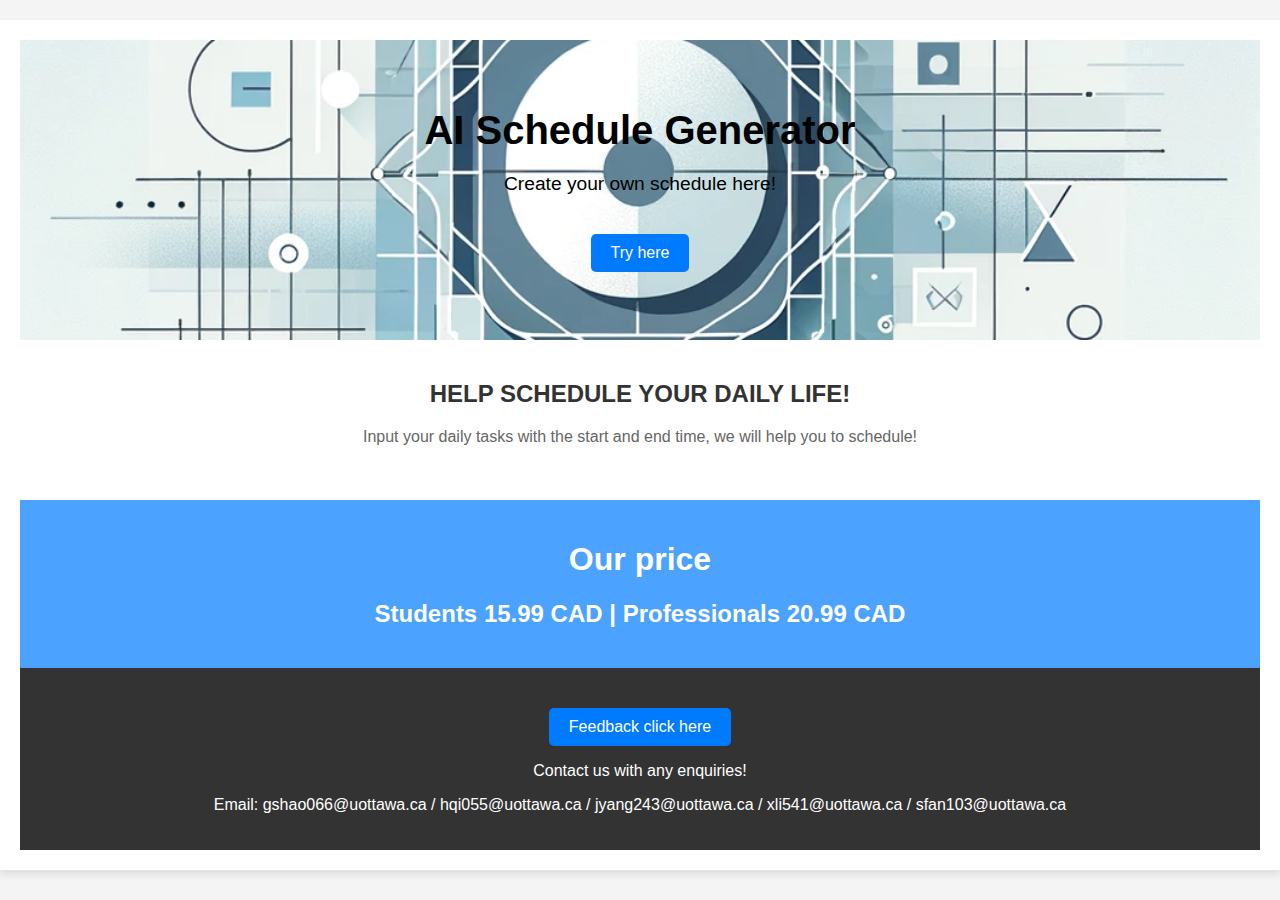
<file: Project_Web/index.html>
<!DOCTYPE html>
<html lang="zh">
<head>
    <meta charset="UTF-8">
    <meta name="viewport" content="width=device-width, initial-scale=1.0">
    <title>AI Schedule Generator</title>
    <style>
        body {
            font-family:'Trebuchet MS', 'Lucida Sans Unicode', 'Lucida Grande', 'Lucida Sans', Arial, sans-serif;
            margin: 0;
            background-color: #f4f4f4;
        }
        .container {
            max-width: 2000px;
            margin: 20px auto;
            padding: 20px;
            background-color: #fff;
            box-shadow: 0 4px 8px rgba(0, 0, 0, 0.1);
        }
        .header {
            background-image: url('./BG.webp');
            background-repeat: no-repeat;
            background-position: center center;
            background-size: cover;
            height: 300px;
            color: black;
            display: flex;
            align-items: center;
            justify-content: center;
            flex-direction: column;
        }
        .header h1 {
            margin: 0;
            font-size: 2.5em;
        }
        .header p {
            font-size: 1.2em;
        }
        .main {
            padding: 20px;
            text-align: center;
        }
        .main h2 {
            color: #333;
        }
        .main p {
            color: #666;
        }
        .price {
            background-color: #007bff;
            color: white;
            padding: 20px;
            text-align: center;
            opacity: 0.7;
        }
        .footer {
            background-color: #333;
            color: white;
            padding: 20px;
            text-align: center;
        }
        .button {
            display: inline-block;
            padding: 10px 20px;
            margin-top: 20px;
            background-color: #007bff;
            color: white;
            text-decoration: none;
            border-radius: 5px;
        }
    </style>
</head>
<body>
    <div class="container">
        <div class="header">
            <h1>AI Schedule Generator</h1>
            <p>Create your own schedule here!</p>
            <a href="./index1.html" class="button">Try here</a>
        </div>
        <div class="main">
            <h2>HELP SCHEDULE YOUR DAILY LIFE!</h2>
            <p>Input your daily tasks with the start and end time, we will help you to schedule!</p>
            <br>
        </div>
        <div class = "price">
            <h1>Our price</h1>
            <h2>Students 15.99 CAD | Professionals 20.99 CAD</h2>
        </div>
        <div class="footer">
            <a href="./index2.html" class="button">Feedback click here</a>
            <p>Contact us with any enquiries!</p>
            <p>Email: gshao066@uottawa.ca / hqi055@uottawa.ca / jyang243@uottawa.ca / xli541@uottawa.ca / sfan103@uottawa.ca</p>
        </div>
    </div>
</body>
</html>
</file>
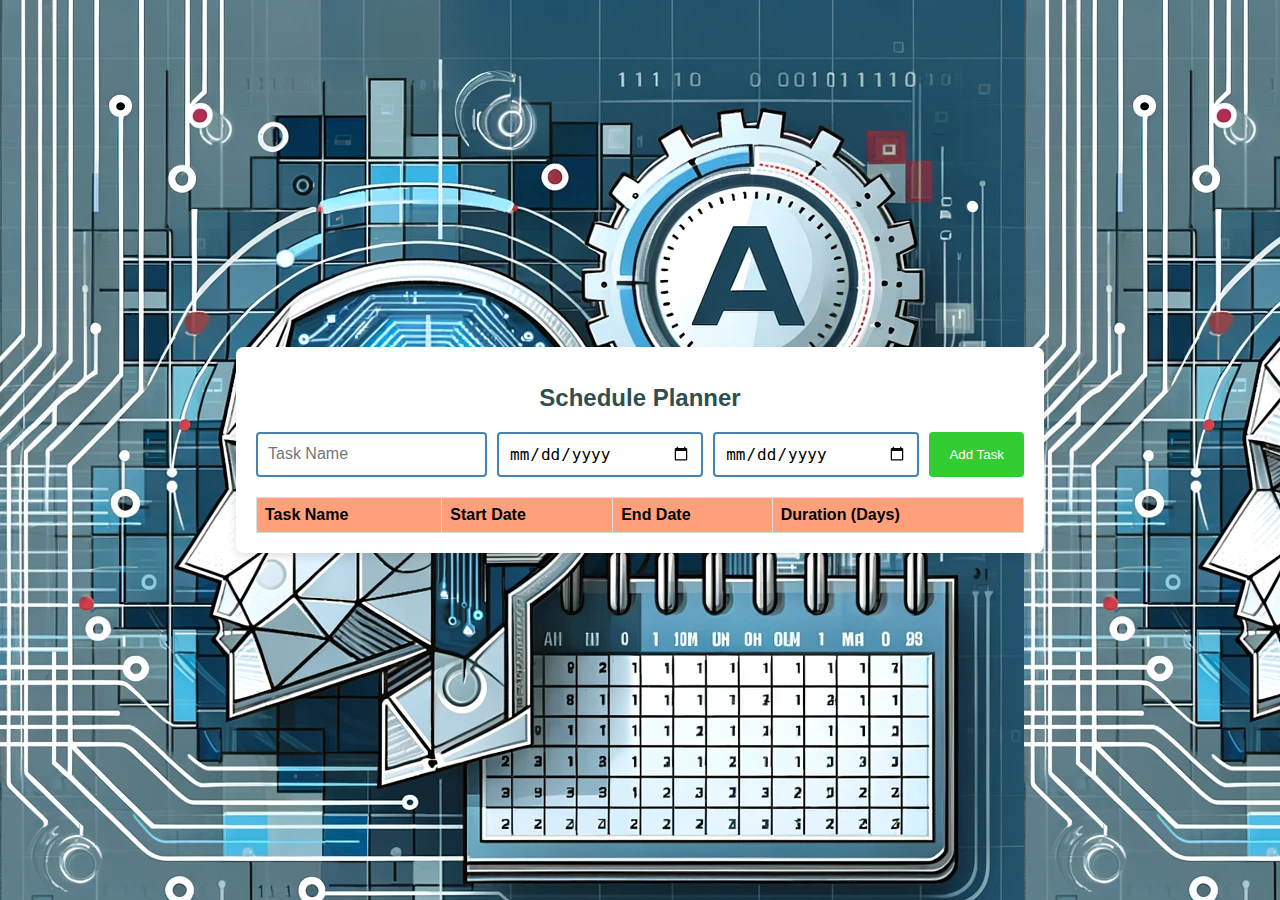
<file: Project_Web/index1.html>
<!DOCTYPE html>
<html lang="en">
<head>
    <meta charset="UTF-8">
    <meta name="viewport" content="width=device-width, initial-scale=1.0">
    <title>Schedule Planner</title>
    <link rel="stylesheet" href="styles.css">
</head>
<body>
    <div class="container">
        <h1>Schedule Planner</h1>
        <form id="taskForm">
            <input type="text" id="taskName" placeholder="Task Name" required>
            <input type="date" id="startDate" required>
            <input type="date" id="endDate" required>
            <button type="submit">Add Task</button>
        </form>
        <table id="scheduleTable">
            <thead>
                <tr>
                    <th>Task Name</th>
                    <th>Start Date</th>
                    <th>End Date</th>
                    <th>Duration (Days)</th>
                </tr>
            </thead>
            <tbody>
                <!-- Task rows will be added here -->
            </tbody>
        </table>
    </div>
    <script src="script.js"></script>
</body>
</html>
</file>
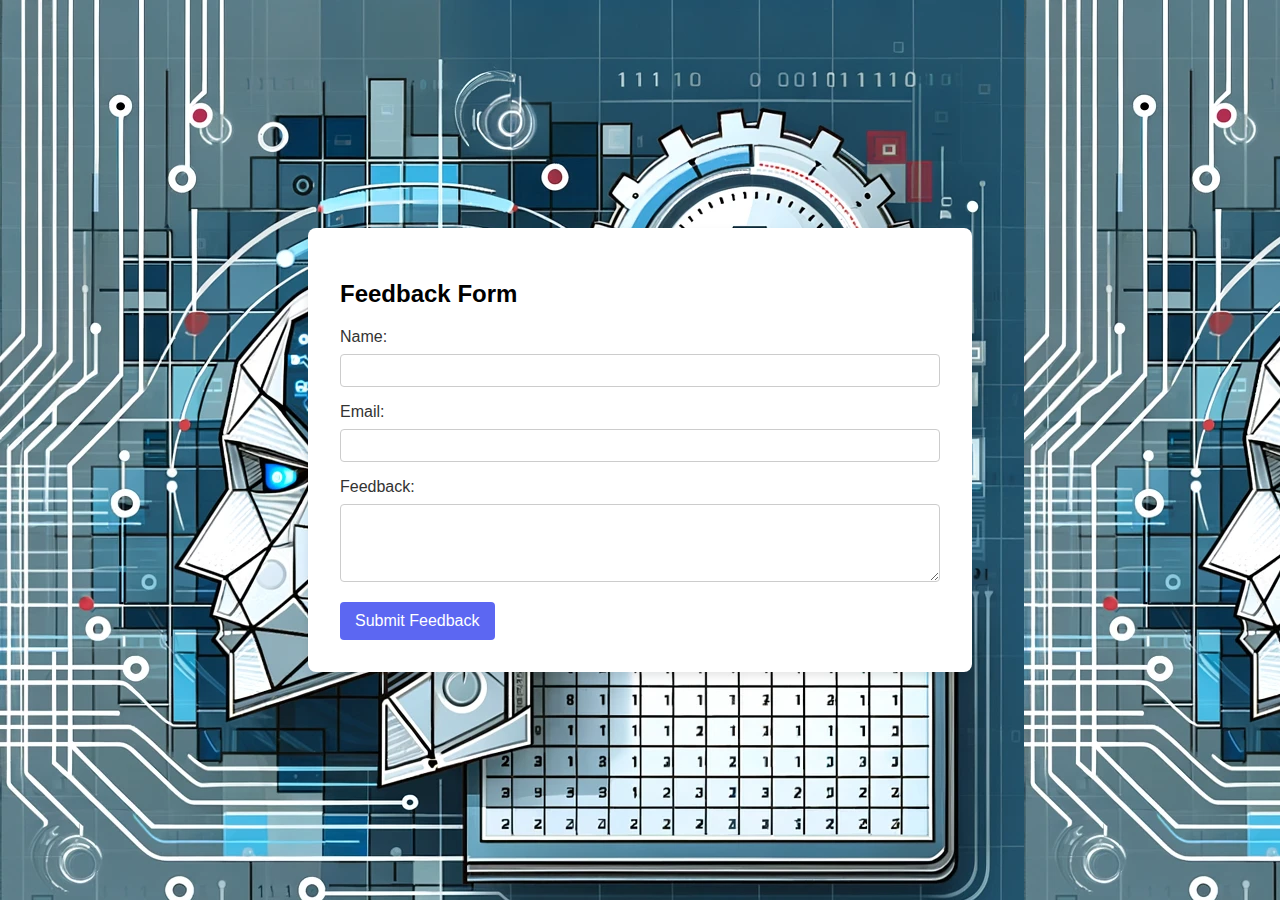
<file: Project_Web/index2.html>
<!DOCTYPE html>
<html lang="en">
<head>
    <meta charset="UTF-8">
    <meta name="viewport" content="width=device-width, initial-scale=1.0">
    <title>Feedback Submission</title>
    <style>
        body {
            font-family: Arial, sans-serif;
            background-image: url(./bg2.webp);
            margin: 0;
            padding: 0;
            display: flex;
            justify-content: center;
            align-items: center;
            height: 100vh;
        }
        .feedback-form {
            background: white;
            padding: 2em;
            border-radius: 8px;
            box-shadow: 0 4px 8px rgba(0,0,0,0.1);
            width: 90%;
            max-width: 600px;
        }
        .form-group {
            margin-bottom: 1em;
        }
        label {
            display: block;
            margin-bottom: .5em;
            color: #333;
        }
        input[type="text"],
        textarea {
            width: 100%;
            padding: 8px;
            border: 1px solid #ccc;
            border-radius: 4px;
            box-sizing: border-box;
        }
        button {
            background-color: #5C67F2;
            color: white;
            padding: 10px 15px;
            border: none;
            border-radius: 4px;
            cursor: pointer;
            font-size: 16px;
        }
        button:hover {
            background-color: #5058e5;
        }
    </style>
</head>
<body>
    <div class="feedback-form">
        <h2>Feedback Form</h2>
        <form action="/submit-feedback" method="post">
            <div class="form-group">
                <label for="name">Name:</label>
                <input type="text" id="name" name="name" required>
            </div>
            <div class="form-group">
                <label for="email">Email:</label>
                <input type="text" id="email" name="email" required>
            </div>
            <div class="form-group">
                <label for="feedback">Feedback:</label>
                <textarea id="feedback" name="feedback" rows="4" required></textarea>
            </div>
            <button type="submit">Submit Feedback</button>
        </form>
    </div>
</body>
</html>
</file>
<file: Project_Web/styles.css>
body {
    font-family:'Trebuchet MS', 'Lucida Sans Unicode', 'Lucida Grande', 'Lucida Sans', Arial, sans-serif;
    background-image: url(./bg2.webp);
    margin: 0;
    padding: 0;
    display: flex;
    justify-content: center;
    align-items: center;
    height: 100vh;
}

.container {
    width: 60%;
    padding: 20px;
    background-color: #ffffff;
    box-shadow: 0 4px 8px rgba(0,0,0,0.1);
    border-radius: 8px;
}

h1 {
    color: #2f4f4f; /* Dark Slate Grey for the heading */
    font-size: 24px;
    text-align: center;
    margin-bottom: 20px;
}

form {
    display: flex;
    justify-content: space-between;
    margin-bottom: 20px;
}

input[type="text"], input[type="date"] {
    flex: 1;
    margin-right: 10px;
    padding: 10px;
    border: 2px solid #4682b4; /* Light Blue border */
    border-radius: 4px;
    font-size: 16px;
    transition: border-color 0.3s;
}

input[type="text"]:focus, input[type="date"]:focus {
    border-color: #ff6347; /* Tomato color on focus */
    outline: none;
}

button {
    padding: 10px 20px;
    background-color: #32cd32; /* Lime Green */
    color: white;
    border: none;
    border-radius: 4px;
    cursor: pointer;
    transition: background-color 0.3s;
}

button:hover {
    background-color: #228b22; /* Forest Green */
}

table {
    width: 100%;
    border-collapse: collapse;
    margin-top: 10px;
}

th, td {
    border: 1px solid #ddd;
    text-align: left;
    padding: 8px;
}

th {
    background-color: #ffa07a; /* Light Salmon */
}

tr:nth-child(even) {
    background-color: #f0e68c; /* Khaki for even rows */
}

tr:hover {
    background-color: #fafad2; /* Light Goldenrod Yellow for hover */
}
</file>
